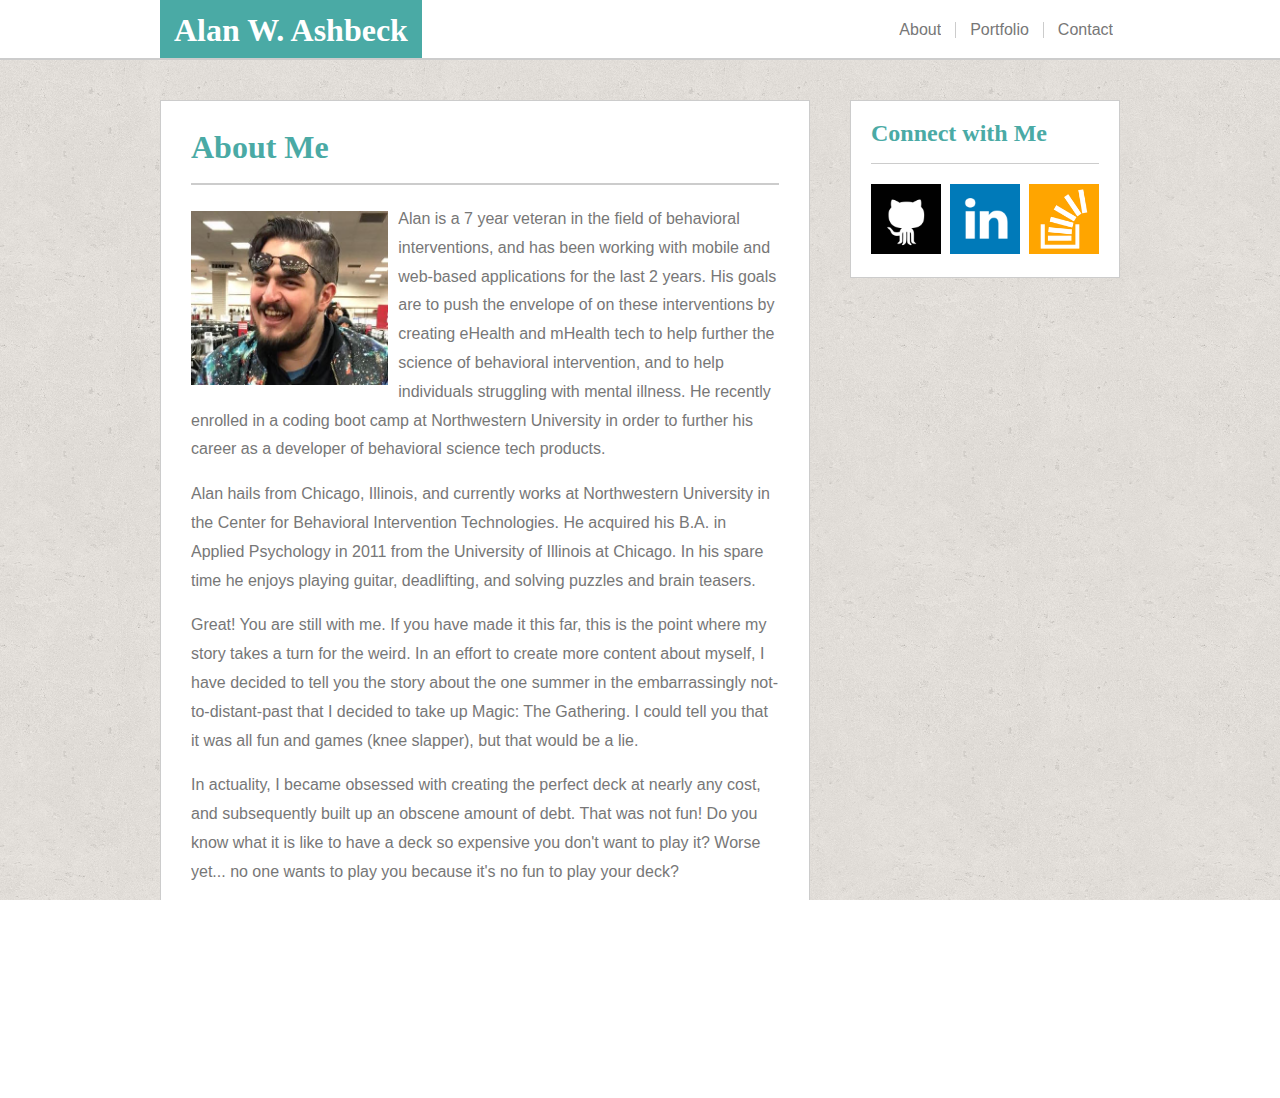
<file: index.html>
<!DOCTYPE html>
<html lang="en">
<head>
  <title>Alan W. Ashbeck</title>
  <link rel="stylesheet" type="text/css" href="assets/css/reset.css">
  <link rel="stylesheet" type="text/css" href="assets/css/style.css">
</head>
<body>
  <header>
    <div class="header">
      <a href="index.html"><h1>Alan W. Ashbeck</h1></a>
      <nav>
        <a href="index.html">About</a>
        <a class="a-border" href="portfolio.html">Portfolio</a>
        <a href="contact.html">Contact</a>
      </nav>
    </div>
  </header>
  <div class="main-content">
    <section class="main-section">
      <h1 class="h1-main">About Me</h1>
      <p>
        <img id="alan-face" src="assets/images/alanface.jpg" alt="Alan's Face">
        Alan is a 7 year veteran in the field of behavioral interventions, and has been working with mobile and web-based applications for the last 2 years. His goals are to push the envelope of on these interventions by creating eHealth and mHealth tech to help further the science of behavioral intervention, and to help individuals struggling with mental illness. He recently enrolled in a coding boot camp at Northwestern University in order to further his career as a developer of behavioral science tech products.
      </p>
      <p>
        Alan hails from Chicago, Illinois, and currently works at Northwestern University in the Center for Behavioral Intervention Technologies. He acquired his B.A. in Applied Psychology in 2011 from the University of Illinois at Chicago. In his spare time he enjoys playing guitar, deadlifting, and solving puzzles and brain teasers.
      </p>
      <p>
        Great! You are still with me. If you have made it this far, this is the point where my story takes a turn for the weird. In an effort to create more content about myself, I have decided to tell you the story about the one summer in the embarrassingly not-to-distant-past that I decided to take up Magic: The Gathering. I could tell you that it was all fun and games (knee slapper), but that would be a lie.
      </p>
      <p>
        In actuality, I became obsessed with creating the perfect deck at nearly any cost, and subsequently built up an obscene amount of debt. That was not fun! Do you know what it is like to have a deck so expensive you don't want to  play it? Worse yet... no one wants to play you because it's no fun to play your deck?
      </p>
      <p>
        Hear these words and heed warning...
      </p>
    </section>
    <section class="side-bar">
      <h2 class="h2-side">Connect with Me</h2>
      <a class="morph" href="https://github.com/a-ashbeck" target="_blank"><img class="social-media" src="assets/images/github.png" alt="GitHub"></a>
      <a class="morph social-center" href="https://www.linkedin.com/in/alan-w-ashbeck-6a3b2365" target="_blank"><img class="social-media" src="assets/images/linkedin.png" alt="LinkedIn"></a>
      <a class="morph" href="http://stackoverflow.com/users/6875097/alan-ashbeck" target="_blank"><img class="social-media" src="assets/images/stackoverflow.png" alt="Stack Overflow"></a>
    </section>
  </div>
  <footer>
    <p>&copy; Copyright 2016 Alan W. Ashbeck</p>
  </footer>
</body>
</html>
</file>
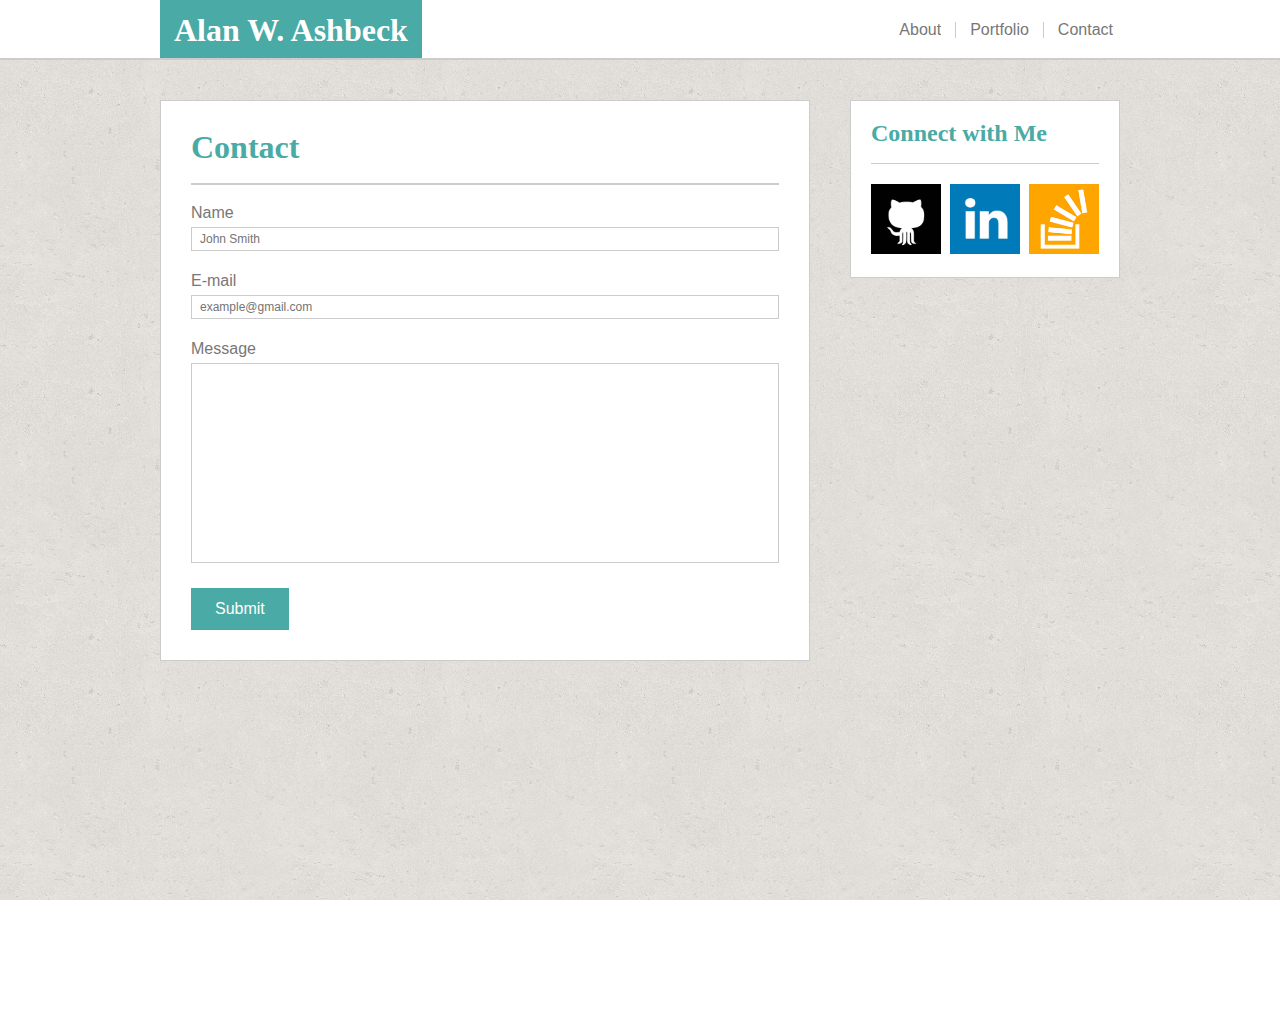
<file: contact.html>
<!DOCTYPE html>
<html lang="en">
<head>
  <title>Alan W. Ashbeck</title>
  <link rel="stylesheet" type="text/css" href="assets/css/reset.css">
  <link rel="stylesheet" type="text/css" href="assets/css/style.css">
</head>
<body>
  <header>
    <div class="header">
      <a href="index.html"><h1>Alan W. Ashbeck</h1></a>
      <nav>
        <a href="index.html">About</a>
        <a class="a-border" href="portfolio.html">Portfolio</a>
        <a href="contact.html">Contact</a>
      </nav>
    </div>
  </header>
  <div class="main-content">
    <section class="main-section">
      <h1 class="h1-main">Contact</h1>
      <form>
          <div>
              <label for="name">Name</label>
              <input type="text" name="user_name" id="name" placeholder="John Smith"/>
          </div>
          <div>
              <label for="mail">E-mail</label>
              <input type="email" name="user_mail" id="mail" placeholder="example@gmail.com"/>
          </div>
          <div>
              <label for="message">Message</label>
              <textarea name="user_message" id="message"></textarea>
          </div>
          <div class="button">
            <button type="submit">Submit</button>
        </div>
      </form>
    </section>
    <section class="side-bar">
      <h2 class="h2-side">Connect with Me</h2>
      <a class="morph" href="https://github.com/a-ashbeck" target="_blank"><img class="social-media" src="assets/images/github.png" alt="GitHub"></a>
      <a class="morph social-center" href="https://www.linkedin.com/in/alan-w-ashbeck-6a3b2365" target="_blank"><img class="social-media" src="assets/images/linkedin.png" alt="LinkedIn"></a>
      <a class="morph" href="http://stackoverflow.com/users/6875097/alan-ashbeck" target="_blank"><img class="social-media" src="assets/images/stackoverflow.png" alt="Stack Overflow"></a>
    </section>
  </div>
  <footer>
    <p>&copy; Copyright 2016 Alan W. Ashbeck</p>
  </footer>
</body>
</html>
</file>
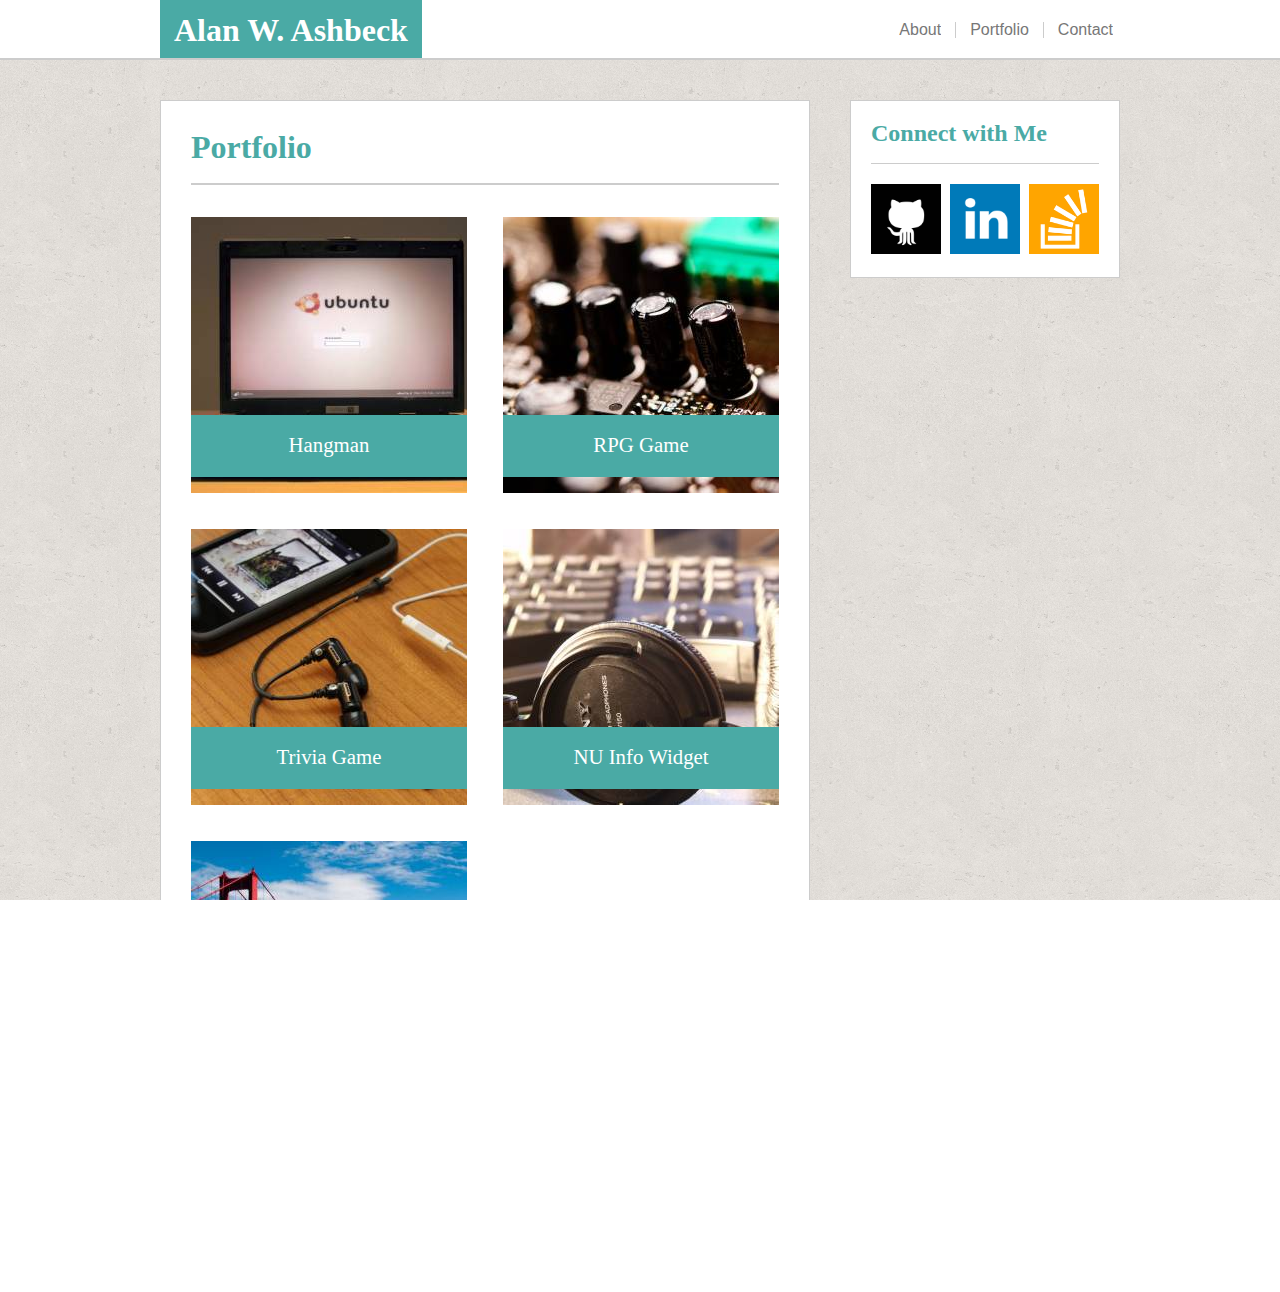
<file: portfolio.html>
<!DOCTYPE html>
<html lang="en">
<head>
  <title>Alan W. Ashbeck</title>
  <link rel="stylesheet" type="text/css" href="assets/css/reset.css">
  <link rel="stylesheet" type="text/css" href="assets/css/style.css">
</head>
<body>
  <header>
    <div class="header">
      <a href="index.html"><h1>Alan W. Ashbeck</h1></a>
      <nav>
        <a href="index.html">About</a>
        <a class="a-border" href="portfolio.html">Portfolio</a>
        <a href="contact.html">Contact</a>
      </nav>
    </div>
  </header>
  <div class="main-content">
    <section class="main-section">
      <h1 class="h1-main">Portfolio</h1>
      <div>
        <a class="a-port left" href="#" target="_blank">
          <img class="portfolio-images" src="assets/images/port1.jpg" alt="Hangman">
          <div class="banner">
            <h3>Hangman</h3>
          </div>
        </a>
        <a class="a-port right" href="#" target="_blank">
          <img class="portfolio-images" src="assets/images/port2.jpg" alt="RPG Game">
          <div class="banner">
            <h3>RPG Game</h3>
          </div>
        </a>
        <a class="a-port left" href="#" target="_blank">
          <img class="portfolio-images" src="assets/images/port3.jpg" alt="Trivia Game">
          <div class="banner">
            <h3>Trivia Game</h3>
          </div>
        </a>
        <a class="a-port right" href="#" target="_blank">
          <img class="portfolio-images" src="assets/images/port4.jpg" alt="Northwestern Info Widget">
          <div class="banner">
            <h3>NU Info Widget</h3>
          </div>
        </a>
        <a class="a-port left" href="#" target="_blank">
          <img class="portfolio-images" src="assets/images/port5.jpg" alt="Rock Paper Scissors">
          <div class="banner">
            <h3>Rock Paper Scissors</h3>
          </div>
        </a>
      </div>
    </section>
    <section class="side-bar">
      <h2 class="h2-side">Connect with Me</h2>
      <a class="morph" href="https://github.com/a-ashbeck" target="_blank"><img class="social-media" src="assets/images/github.png" alt="GitHub"></a>
      <a class="morph social-center" href="https://www.linkedin.com/in/alan-w-ashbeck-6a3b2365" target="_blank"><img class="social-media" src="assets/images/linkedin.png" alt="LinkedIn"></a>
      <a class="morph" href="http://stackoverflow.com/users/6875097/alan-ashbeck" target="_blank"><img class="social-media" src="assets/images/stackoverflow.png" alt="Stack Overflow"></a>
    </section>
  </div>
  <footer>
    <p>&copy; Copyright 2016 Alan W. Ashbeck</p>
  </footer>
</body>
</html>
</file>
<file: assets/css/style.css>
/* General styles */
* {
  box-sizing: border-box;
  color: #777777;
  overflow: auto;
}

html, body {
  height: 100%;
}

body {
  background-image: url(../images/cork-wallet.jpg);
  box-sizing: border-box;
  font-family: 'Arial', 'Helvetica Neue', Helvetica, sans-serif;
}

h1, h2, h3 {
  font-family: 'Georgia', Times, Times New Roman, serif;
  color: #4aaaa5;
  font-weight: bold;
}

h1 {
  font-size: 32px;
}

h2 {
  font-size: 24px;
}

h3 {
  font-size: 20.8px;
}

p {
  font-size: 16px;
  line-height: 1.8;
  margin-bottom: 16px;
}

a {
  float: left;
  text-decoration: none;
  padding: 0;
}

a:hover {
  color: #FF5700;
}

/*Header styles*/
header {
  background-color: #ffffff;
  height: 60px;
  width: 100%;
  border-bottom: 2px solid #cccccc;
}

.header {
  max-width: 960px;
  margin: 0 auto;
}

a h1 {
  padding: 14px;
  height: 58px;
  text-align: center;
  background-color: #4aaaa5;
  color: #ffffff;
}

/*Navigation styles*/
nav {
  float: right;
}

nav a {
  margin: 22px 7px 22px 7px;
}

.a-border {
  border-width: 0 1px;
  border-color: #cccccc;
  border-style: solid;
  padding-left: 14px;
  padding-right: 14px;
}

/*Content Styles*/
.main-content {
  border-color: #dddddd;
  width: 960px;
  margin: 0 auto;
  padding-bottom: 60px;
  overflow: scroll;
  padding-top: 40px;
  min-height: 100%;
}

.main-content:after {
    content: " ";
    display: table;
    clear: both;
}

.main-section {
  float: left;
  background-color: #ffffff;
  width: 650px;
  border: 1px solid #cccccc;
  padding: 30px;
  /*margin-bottom: 40px;*/
}

.side-bar {
  float: right;
  background-color: #ffffff;
  width: 270px;
  border: 1px solid #cccccc;
  padding: 20px;
}

.social-media {
  width: 70px;
  margin: 0;
  padding: 0;
}

.h1-main {
  border-bottom: 2px solid #cccccc;
  padding-bottom: 20px;
  margin-bottom: 20px;
}

.h2-side {
  border-bottom: 1px solid #cccccc;
  padding-bottom: 18px;
  margin-bottom: 20px;
}

.social-center {
  margin: 0px 9px 0px 9px;
}

/*About image styles*/
#alan-face {
  padding: 6px 10px 0px 0;
  height: 180px;
  float: left;
}

/* Form content styles */
textarea {
  width: 100%;
  height: 200px;
  padding: 4px 8px;
  resize: none;
  margin: 6px 0px 22px 0px;
  border: 1px solid #cccccc;
  font-size: 12px;
}

input[type=text], select {
  width: 100%;
  padding: 4px 8px;
  display: inline-block;
  margin: 6px 0px 22px 0px;
  border: 1px solid #cccccc;
  font-size: 12px;
}

input[type=email], select {
  width: 100%;
  padding: 4px 8px;
  display: inline-block;
  margin: 6px 0px 22px 0px;
  border: 1px solid #cccccc;
  font-size: 12px;
}

button {
  background-color: #4aaaa5;
  border: none;
  color: #ffffff;
  padding: 12px 24px;
  text-align: center;
  text-decoration: none;
  font-size: 16px;
  cursor: pointer;
}

/*Portfolio styles*/
.a-port {
  width: 276px;
  position: relative;
}

.banner {
  width: 276px;
  height: 62px;
  background-color: #4aaaa5;
  position: absolute;
  left: 0;
  right: 0;
  bottom: 40px;
  padding: 14px;
}

.banner h3 {
  color: #ffffff;
  text-align: center;
  font-weight: normal;
  padding: 6px;
}

.portfolio-images {
  width: 276px;
  margin-top: 12px;
  margin-bottom: 24px;
  float: left;
  position: relative;
}

.portfolio-images:hover {
  opacity: 0.75;
}

.right {
  float: right;
}

.left {
  float: left;
}

/* Footer styles */
footer {
  position: relative;
  width: 100%;
  height: 60px;
  background-color: #666666;
  text-align: center;
  padding: 16px;
  border-top: 6px solid #4aaaa5;
}

footer p {
  font-size: 12px;
}

/*Morph link functionality styles*/
.morph {
  -webkit-transition: all 0.5s ease;
  -moz-transition: all 0.5s ease;
  -o-transition: all 0.5s ease;
  -ms-transition: all 0.5s ease;
  transition: all 0.5s ease;
}

.morph:hover {
  -webkit-transform: rotate(360deg);
  -moz-transform: rotate(360deg);
  -o-transform: rotate(360deg);
  -ms-transform: rotate(360deg);
  transform: rotate(360deg);
}
</file>
